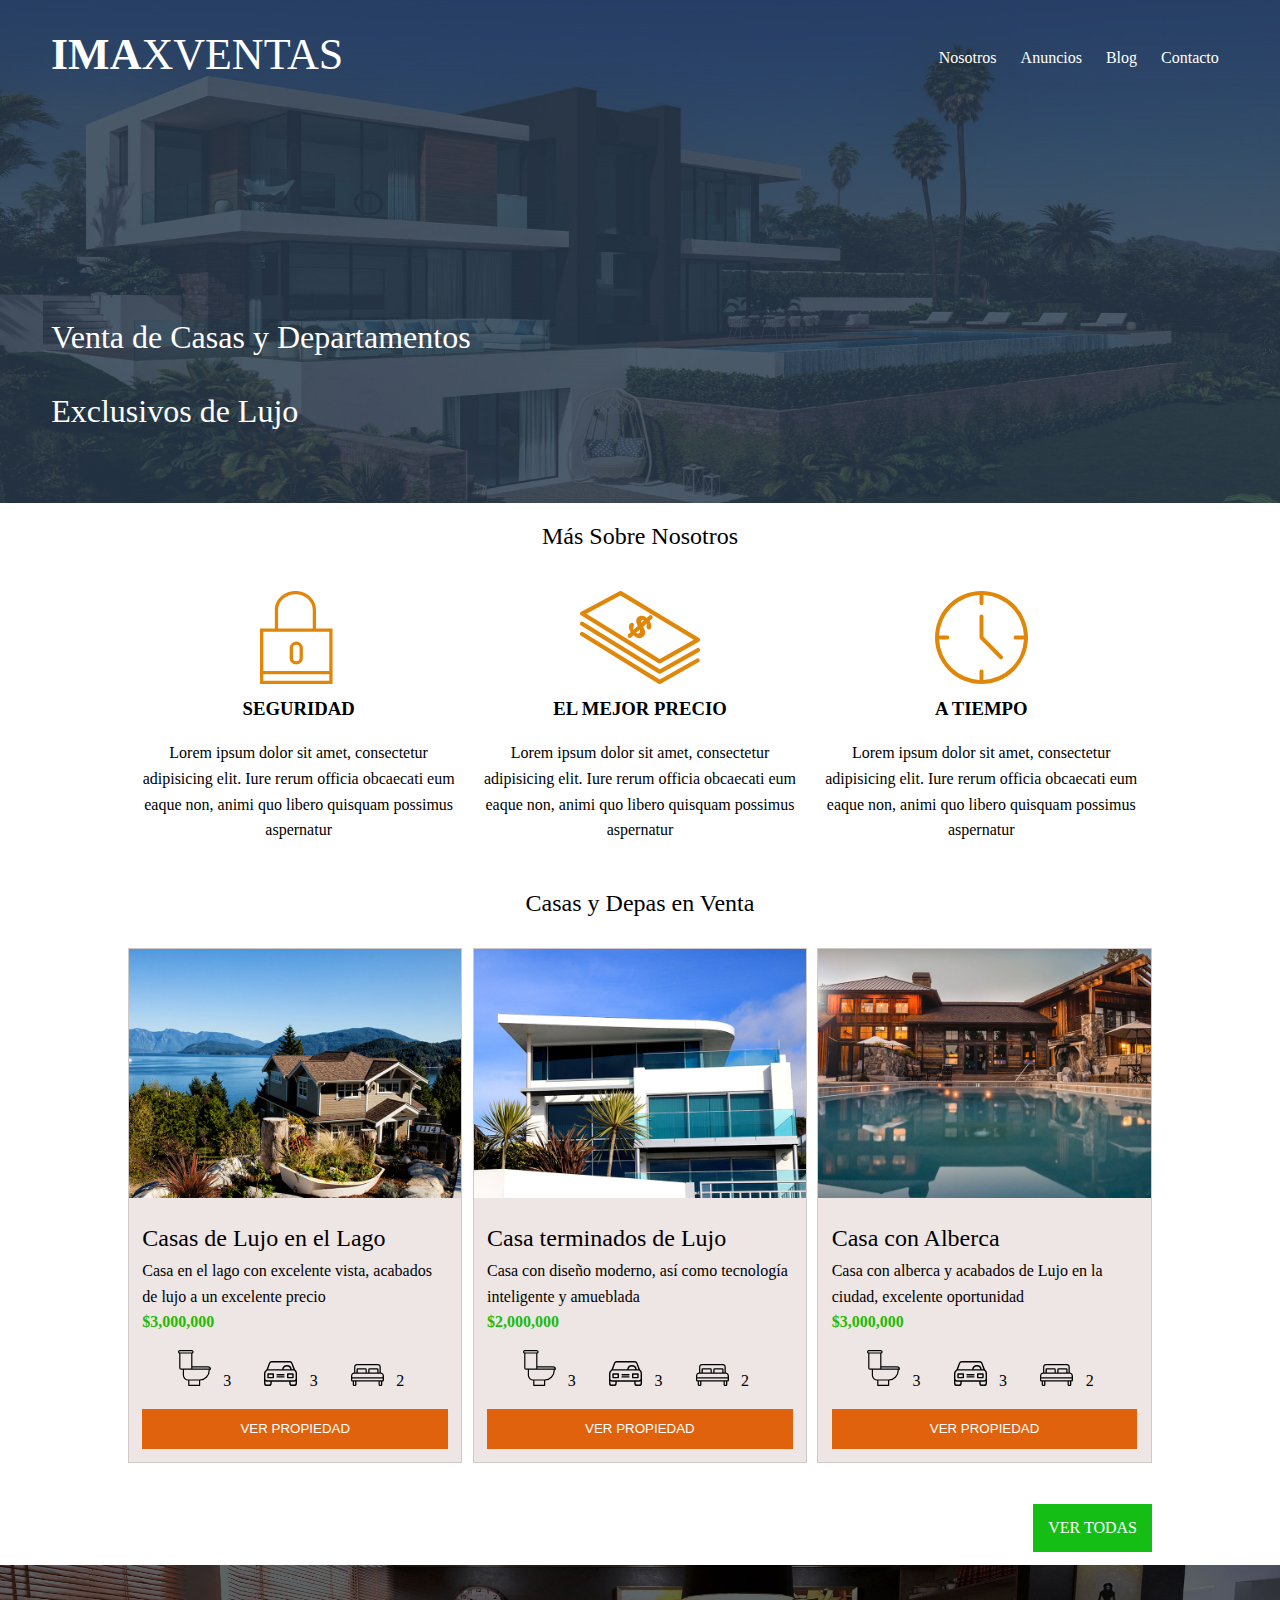
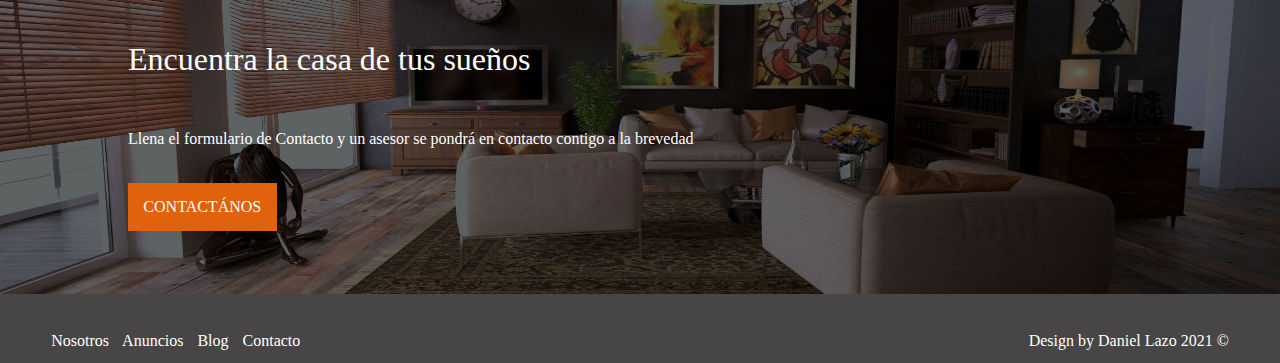
<file: index.html>
<!DOCTYPE html>
<html lang="en">
<head>
    <meta charset="UTF-8">
    <meta http-equiv="X-UA-Compatible" content="IE=edge">
    <meta name="viewport" content="width=device-width, initial-scale=1.0">
    <title>IMAXVENTAS</title>

    <link rel="preconnect" href="https://fonts.gstatic.com">
    <link href="https://fonts.googleapis.com/css2?family=Roboto:wght@100;300&display=swap" rel="stylesheet">
    <link rel="stylesheet" href="https://use.fontawesome.com/releases/v5.15.3/css/all.css" integrity="sha384-SZXxX4whJ79/gErwcOYf+zWLeJdY/qpuqC4cAa9rOGUstPomtqpuNWT9wdPEn2fk" crossorigin="anonymous">

    <link rel="stylesheet" href="index.css">
</head>
<body>
    <header>
        <a href="index.html"><img src="logo.svg" alt="IMAXVENTAS"></a>
        
        <nav class="navegador">
            <a href="">Nosotros</a>
            <a href="">Anuncios</a>
            <a href="">Blog</a>
            <a href="">Contacto</a>
        </nav>

        <h1>Venta de Casas y Departamentos<br><br>Exclusivos de Lujo</h1>
        
    </header>

    <main>
        <h2 class="nosotros">Más Sobre Nosotros</h2>

        <section class="row acerca_nosotros">

            <div class="col-4 col-s-6">
                <img src="icono1.svg" alt="">
                <h3>SEGURIDAD</h3>
                <p>Lorem ipsum dolor sit amet, consectetur adipisicing elit. Iure rerum officia obcaecati eum eaque non, animi quo libero quisquam possimus aspernatur</p>
            </div>

            <div class="col-4 col-s-6">
                <img src="icono2.svg" alt="">
                <h3>EL MEJOR PRECIO</h3>
                <p>Lorem ipsum dolor sit amet, consectetur adipisicing elit. Iure rerum officia obcaecati eum eaque non, animi quo libero quisquam possimus aspernatur</p>
            </div>

            <div class="col-4 col-s-12">
                <img src="icono3.svg" alt="">
                <h3>A TIEMPO</h3>
                <p>Lorem ipsum dolor sit amet, consectetur adipisicing elit. Iure rerum officia obcaecati eum eaque non, animi quo libero quisquam possimus aspernatur</p>
            </div>

        </section>

        <h2 class="propiedades">Casas y Depas en Venta</h2>

        <section class="row anuncios">

            <div class="col-anuncio-4 col-anuncio-s-6 anuncio1">
                <img src="anuncio1.jpg" alt="">
                <div class="detalles_anuncio">
                    <h2>Casas de Lujo en el Lago</h2>
                    <p>Casa en el lago con excelente vista, acabados de lujo a un excelente precio</p>
                    <p class="precio">$3,000,000</p>
                    <div class="ambientes">
                        <div>
                            <img src="icono_wc.svg" alt="">
                            <p>3</p>
                        </div>
                        <div>
                            <img src="icono_estacionamiento.svg" alt="">
                            <p>3</p>
                        </div>
                        <div>
                            <img src="icono_dormitorio.svg" alt="">
                            <p>2</p>
                        </div>
                    </div>
                    <button type="button">VER PROPIEDAD</button>
                </div>
            </div>

            <div class="col-anuncio-4 col-anuncio-s-6 anuncio2">
                <img src="anuncio2.jpg" alt="">
                <div class="detalles_anuncio">
                    <h2>Casa terminados de Lujo</h2>
                    <p>Casa con diseño moderno, así como tecnología inteligente y amueblada</p>
                    <p class="precio">$2,000,000</p>
                    <div class="ambientes">
                        <div>
                            <img src="icono_wc.svg" alt="">
                            <p>3</p>
                        </div>
                        <div>
                            <img src="icono_estacionamiento.svg" alt="">
                            <p>3</p>
                        </div>
                        <div>
                            <img src="icono_dormitorio.svg" alt="">
                            <p>2</p>
                        </div>
                    </div>
                    <button type="button">VER PROPIEDAD</button>
                </div>
            </div>

            <div class="col-anuncio-4 col-anuncio-s-12 anuncio3">
                <img src="anuncio3.jpg" alt="">
                <div class="detalles_anuncio">
                    <h2>Casa con Alberca</h2>
                    <p>Casa con alberca y acabados de Lujo en la ciudad, excelente oportunidad</p>
                    <p class="precio">$3,000,000</p>
                    <div class="ambientes">
                        <div>
                            <img src="icono_wc.svg" alt="">
                            <p>3</p>
                        </div>
                        <div>
                            <img src="icono_estacionamiento.svg" alt="">
                            <p>3</p>
                        </div>
                        <div>
                            <img src="icono_dormitorio.svg" alt="">
                            <p>2</p>
                        </div>
                    </div>
                    <button type="button">VER PROPIEDAD</button>
                </div>
            </div>

            <a href="" class="mas_propiedades">VER TODAS</a>
             
        </section>
        
    </main>

    <aside class="formulario">

        <h2>Encuentra la casa de tus sueños</h2>
        <p>Llena el formulario de Contacto y un asesor se pondrá en contacto contigo a la brevedad</p>

        <a href="">CONTACTÁNOS</a>

    </aside>

    <footer class="pie_pagina">

        <nav>
            <a href="">Nosotros</a>
            <a href="">Anuncios</a>
            <a href="">Blog</a>
            <a href="">Contacto</a>
        </nav>
        
        <p>Design by Daniel Lazo 2021 &copy</p>
    </footer>
</body>
</html>
</file>
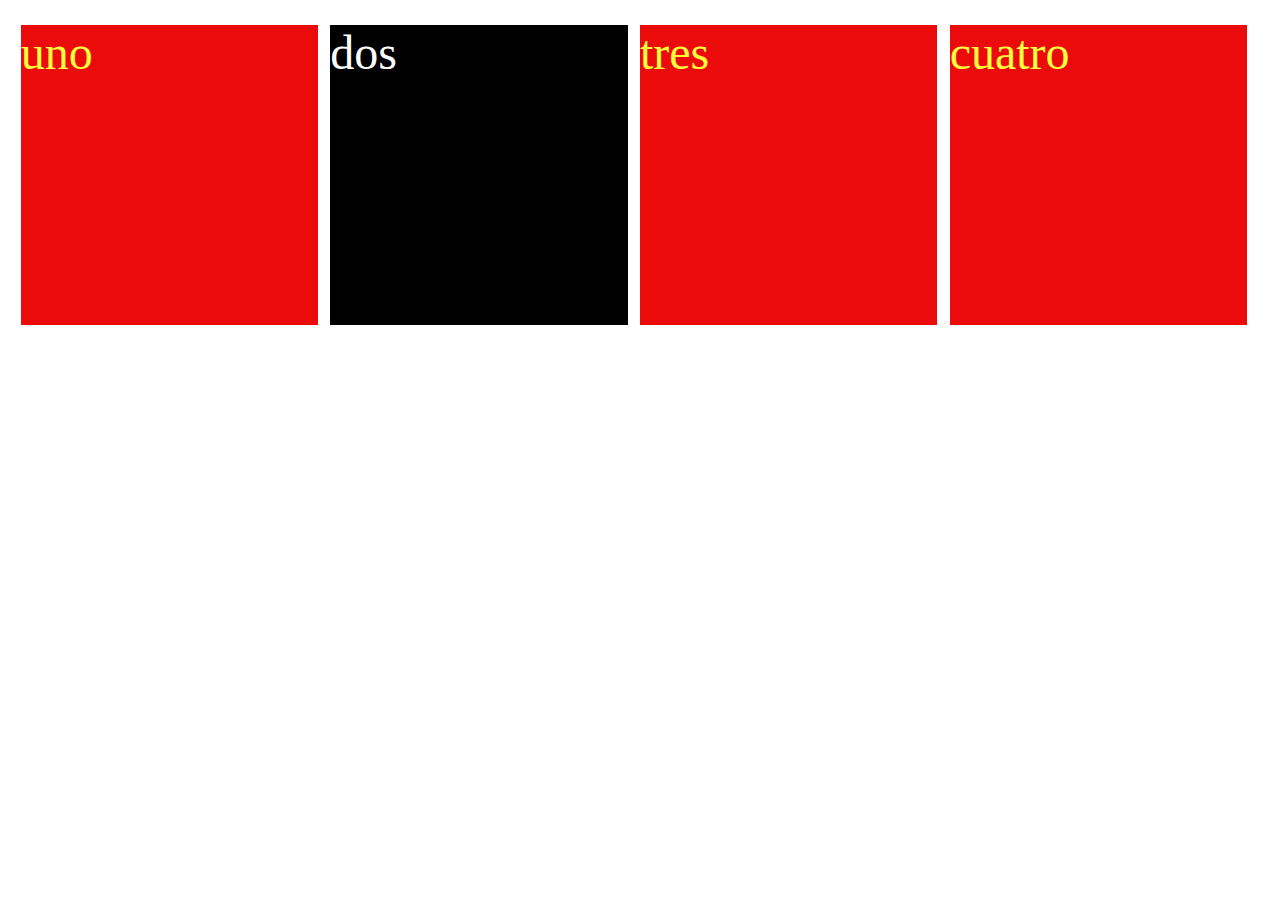
<file: ejemplo1.html>
<!DOCTYPE html>
<html lang="en">
<head>
    <meta charset="UTF-8">
    <meta http-equiv="X-UA-Compatible" content="IE=edge">
    <meta name="viewport" content="width=device-width, initial-scale=1.0">
    <title>ejemplo1.html</title>
    <link rel="stylesheet" href="ejemplo1.css">
    
</head>
<body>
    <div class="row">
        <div class="col-3 col-s-6 rojo">
            <p>uno</p>
        </div>
        <div class="col-3 col-s-6 negro">
            <p>dos</p>
        </div>
        <div class="col-3 col-s-6 rojo">
            <p>tres</p>
        </div>
        <div class="col-3 col-s-6 rojo">
            <p>cuatro</p>
        </div>
    </div>
</body>
</html>
</file>
<file: index.css>
*{
    margin: 0%;
    box-sizing: border-box;
}

header{
    background-image: url("encabezado.png");
    background-size: 100% 100%;
    padding: 2% 4%;
}

header img{
    display: inline-block;
}

header nav{
    position: relative;
    float: right;
    margin-top: 2%;
}

@media only screen and (max-width: 768px) {
    .navegador{position: static; float: none;}
}

header h1{
    margin: 20% 0% 4%;
    color: rgb(255, 255, 255);
    font-weight: normal;
}

/*
header nav{
    float: right;
}
*/

/*
header nav{
    position: relative;
    float: right;
}
*/

header nav a{
    color: rgb(255, 255, 255);
    text-decoration: none;
    padding: 10px;
}

main{
    width: 80%;
    margin: auto;
}

/* Más Sobre Nosotros */

.nosotros{
    font-weight: normal;
    text-align: center;
    margin: 2% 0% 4%;
}

.row img{
    display: block;
    margin-left: auto;
    margin-right: auto;
}

.row h3{
    text-align: center;
    margin: 4% 0%;
    font-weight: bold;
}

.acerca_nosotros p{
    text-align: center;
    padding: 2%;
    line-height: 1.6;
}

/* Casas y Depas en Venta */

.propiedades{
    font-weight: normal;
    text-align: center;
    margin: 4% 0% 2%;
}

.anuncios .anuncio1, .anuncio2, .anuncio3{
    border: 1px solid rgb(209, 200, 200);
    margin-top: 1%;
    background-color: rgb(238, 229, 229);
}

.anuncios h2{
    font-weight: normal;
    margin-bottom: 2%;
}

.anuncio1{
    margin-right: 1%;
}

.anuncio2{
    margin-right: 1%;
}

@media only screen and (max-width: 768px){
    .anuncio2{margin-right: 0%;}
}

.anuncios img{
    width: 100%;
}

.row{
    margin: 0%;
}

.row::after {
    content: "";
    clear: both;
    display: table;
}

[class*="col-"] {
    float: left;
}

/* For mobile phones: */
[class*="col-"] {
    width: 100%;
}
  
@media only screen and (min-width: 600px) {
    /* For tablets: */
    .col-s-1 {width: 8.33%;}
    .col-s-2 {width: 16.66%;}
    .col-s-3 {width: 25%;}
    .col-s-4 {width: 33.33%;}
    .col-s-5 {width: 41.66%;}
    .col-s-6 {width: 50%;}
    .col-s-7 {width: 58.33%;}
    .col-s-8 {width: 66.66%;}
    .col-s-9 {width: 75%;}
    .col-s-10 {width: 83.33%;}
    .col-s-11 {width: 91.66%;}
    .col-s-12 {width: 100%;}
}
  
@media only screen and (min-width: 768px) {
    /* For desktop: */
    .col-1 {width: 8.33%;}
    .col-2 {width: 16.66%;}
    .col-3 {width: 25%;}
    .col-4 {width: 33.33%;}
    .col-5 {width: 41.66%;}
    .col-6 {width: 50%;}
    .col-7 {width: 58.33%;}
    .col-8 {width: 66.66%;}
    .col-9 {width: 75%;}
    .col-10 {width: 83.33%;}
    .col-11 {width: 91.66%;}
    .col-12 {width: 100%;}
}

@media only screen and (min-width: 600px) {
    /* For tablets: */
    .col-anuncio-s-1 {width: 8.33%;}
    .col-anuncio-s-2 {width: 16.66%;}
    .col-anuncio-s-3 {width: 25%;}
    .col-anuncio-s-4 {width: 32.66%;}
    .col-anuncio-s-5 {width: 41.66%;}
    .col-anuncio-s-6 {width: 49.5%;}
    .col-anuncio-s-7 {width: 58.33%;}
    .col-anuncio-s-8 {width: 66.66%;}
    .col-anuncio-s-9 {width: 75%;}
    .col-anuncio-s-10 {width: 83.33%;}
    .col-anuncio-s-11 {width: 91.66%;}
    .col-anuncio-s-12 {width: 100%;}
}
  
@media only screen and (min-width: 768px) {
    /* For desktop: */
    .col-anuncio-1 {width: 8.33%;}
    .col-anuncio-2 {width: 16.66%;}
    .col-anuncio-3 {width: 25%;}
    .col-anuncio-4 {width: 32.66%;}
    .col-anuncio-5 {width: 41.66%;}
    .col-anuncio-6 {width: 49.5%;}
    .col-anuncio-7 {width: 58.33%;}
    .col-anuncio-8 {width: 66.66%;}
    .col-anuncio-9 {width: 75%;}
    .col-anuncio-10 {width: 83.33%;}
    .col-anuncio-11 {width: 91.66%;}
    .col-anuncio-12 {width: 100%;}
}

.detalles_anuncio{
    padding: 8% 4% 4%;
}

.anuncios p{
    line-height: 1.6;
}

.precio{
    color: rgb(30, 187, 9);
    font-weight: bold;
}

.ambientes{
    padding: 5%;
    text-align: center;
}

.ambientes div{
    display: inline-block;
    width: 30%;
}

.ambientes div p{
    display: inline-block;
    margin: 0% 10%;
}

.ambientes div img{
    display: inline-block;
    width: 40%;
}

.detalles_anuncio button{
    background-color: rgb(224, 98, 13);
    color: rgb(255, 255, 255);
    border: none;
    width: 100%;
    padding: 4%;
}

.detalles_anuncio button:hover{
    cursor: pointer;
}

.mas_propiedades{
    position: relative;
    float: right;
    background-color: rgb(21, 190, 21);
    color: rgb(255, 255, 255);
    text-decoration: none;
    padding: 15px;
    margin: 4% 0% 0% 2%;
}

.formulario{
    background-image: url("encuentra.jpg");
    background-size: 100% 100%;
    padding: 6% 10%;
    margin-top: 1%;
}

.formulario h2{
    color: rgb(255, 255, 255);
    font-weight: normal;
    font-size: 200%;
}

.formulario p{
    color: rgb(255, 255, 255);
    font-size: 100%;
    margin: 5% 0%;
}

.formulario a{
    color: rgb(255, 255, 255);
    background-color: rgb(224, 98, 13);
    text-decoration: none;
    padding: 1.5%;
}

.pie_pagina nav{
    display: inline-block;
}

.pie_pagina{
    background-color:rgb(71, 69, 69);
    padding: 3% 4% 1%;
    color: rgb(255, 255, 255);
}

.pie_pagina nav a{
    color: rgb(255, 255, 255);
    text-decoration: none;
    padding-right: 10px;
}

.pie_pagina p{
    position: relative;
    float: right;
}

@media only screen and (max-width: 600px){
    .pie_pagina p{position: static; float: none;}
}
</file>
<file: ejemplo1.css>
* {
    box-sizing: border-box;
    /* box-sizing: content-box; */
}

.row{
    margin: 1% 1%;
}

.rojo{
    background-color: rgb(236, 11, 11);
    height: 300px;
    color:rgb(255, 252, 61);
}

.negro{
    background-color: rgb(0, 0, 0);
    color: rgb(255, 255, 255);
    height: 300px;
}

.row div p{
    margin: 0%;
    padding: 0%;
    font-size: 300%;
}

.row::after {
    content: "";
    clear: both;
    display: table;
}

[class*="col-"] {
    float: left;
    margin-right: 1%;
    margin-top: 1%;
}

/* For mobile phones: */
[class*="col-"] {
    width: 100%;
}
  
@media only screen and (min-width: 600px) {
    /* For tablets: */
    .col-s-1 {width: 8.33%;}
    .col-s-2 {width: 16.66%;}
    .col-s-3 {width: 24%;}
    .col-s-4 {width: 33.33%;}
    .col-s-5 {width: 41.66%;}
    .col-s-6 {width: 48%;}
    .col-s-7 {width: 58.33%;}
    .col-s-8 {width: 66.66%;}
    .col-s-9 {width: 75%;}
    .col-s-10 {width: 83.33%;}
    .col-s-11 {width: 91.66%;}
    .col-s-12 {width: 100%;}
}
@media only screen and (min-width: 768px) {
    /* For desktop: */
    .col-1 {width: 8.33%;}
    .col-2 {width: 16.66%;}
    .col-3 {width: 24%;}
    .col-4 {width: 33.33%;}
    .col-5 {width: 41.66%;}
    .col-6 {width: 50%;}
    .col-7 {width: 58.33%;}
    .col-8 {width: 66.66%;}
    .col-9 {width: 75%;}
    .col-10 {width: 83.33%;}
    .col-11 {width: 91.66%;}
    .col-12 {width: 100%;}
}
</file>
